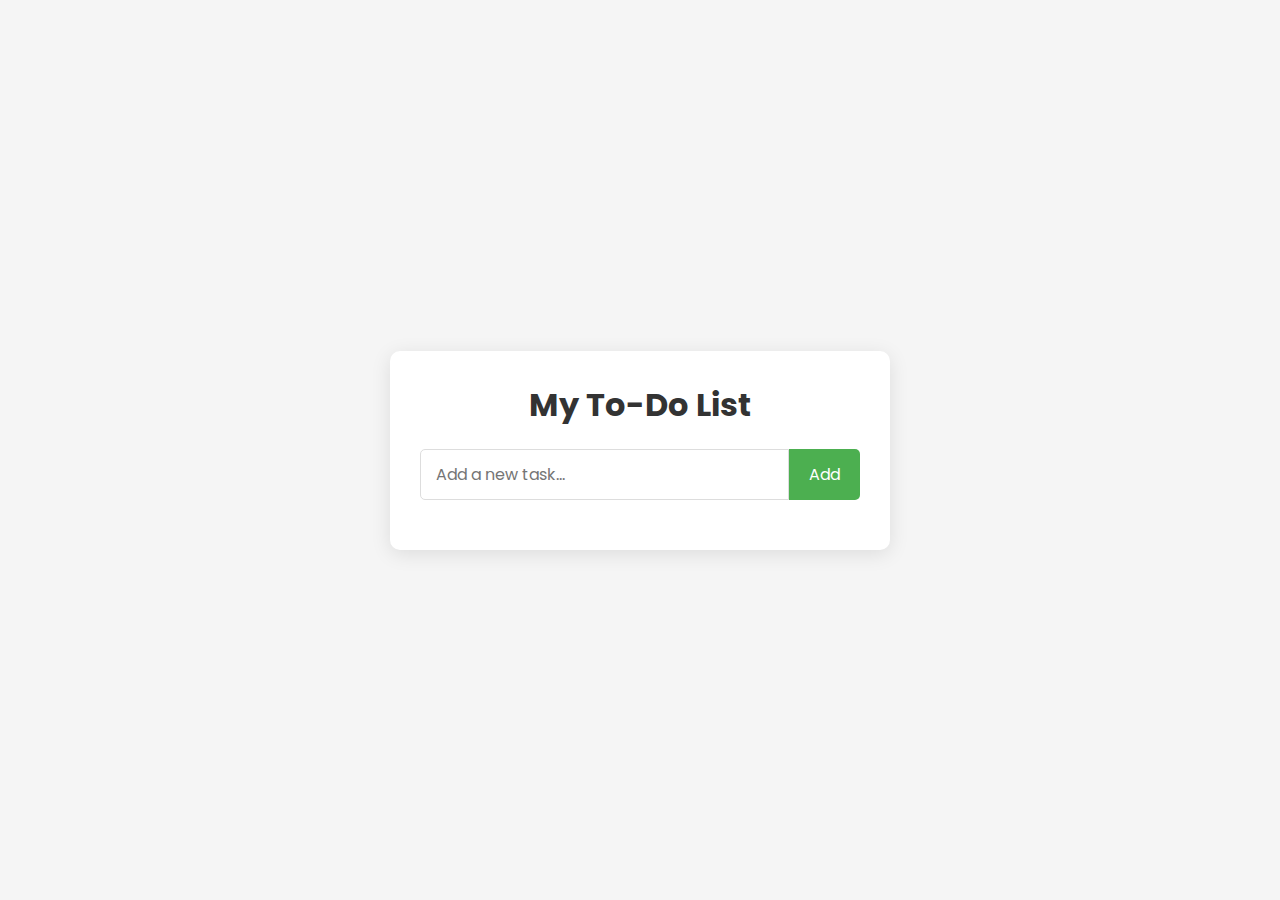
<file: To-Do-list/frontend/index.html>
<!DOCTYPE html>
<html lang="en">
<head>
    <meta charset="UTF-8">
    <meta name="viewport" content="width=device-width, initial-scale=1.0">
    <title>To-Do List App</title>
    <link rel="stylesheet" href="style.css">
    <link href="https://fonts.googleapis.com/css2?family=Poppins:wght@300;400;500;600&display=swap" rel="stylesheet">
</head>
<body>
    <div class="container">
        <h1>My To-Do List</h1>
        <div class="input-container">
            <input type="text" id="todoInput" placeholder="Add a new task...">
            <button onclick="addTodo()">Add</button>
        </div>
        <ul id="todoList"></ul>
    </div>
    <script src="script.js"></script>
</body>
</html>
</file>
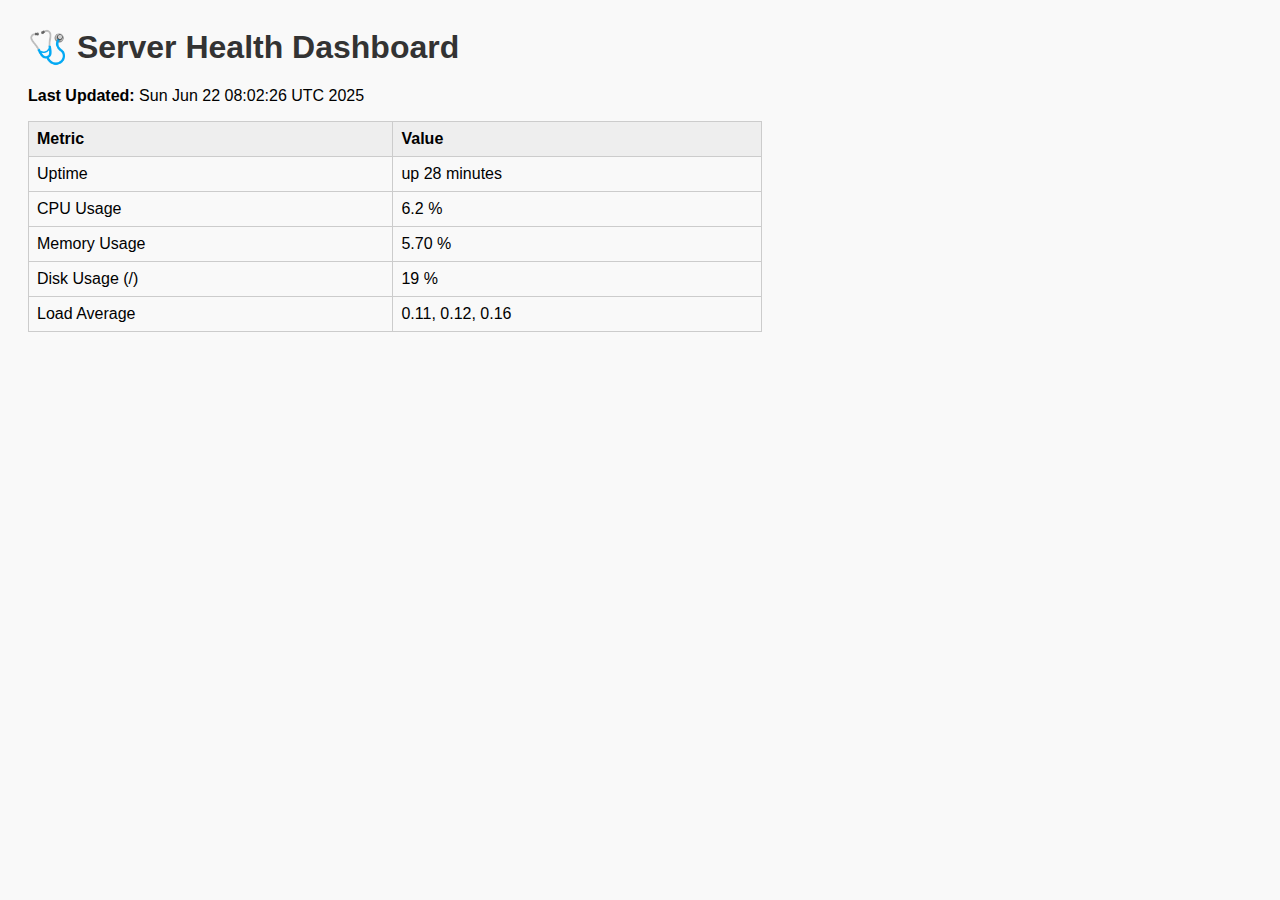
<file: ShellScripting/advanced_scripting/server-health/dashboard.html>
<html>
<head>
    <title>Server Health Dashboard</title>
    <meta http-equiv="refresh" content="5">
    <style>
        body { font-family: Arial; padding: 20px; background: #f9f9f9; }
        h1 { color: #333; }
        table { border-collapse: collapse; width: 60%; }
        td, th { border: 1px solid #ccc; padding: 8px; text-align: left; }
        th { background-color: #eee; }
    </style>
</head>
<body>
    <h1>🩺 Server Health Dashboard</h1>
    <p><strong>Last Updated:</strong> Sun Jun 22 08:02:26 UTC 2025</p>
    <table>
        <tr><th>Metric</th><th>Value</th></tr>
        <tr><td>Uptime</td><td>up 28 minutes</td></tr>
        <tr><td>CPU Usage</td><td>6.2 %</td></tr>
        <tr><td>Memory Usage</td><td>5.70 %</td></tr>
        <tr><td>Disk Usage (/)</td><td>19 %</td></tr>
        <tr><td>Load Average</td><td>0.11, 0.12, 0.16</td></tr>
    </table>
</body>
</html>
</file>
<file: To-Do-list/frontend/style.css>
* {
    margin: 0;
    padding: 0;
    box-sizing: border-box;
    font-family: 'Poppins', sans-serif;
}

body {
    background-color: #f5f5f5;
    display: flex;
    justify-content: center;
    align-items: center;
    min-height: 100vh;
}

.container {
    background-color: white;
    border-radius: 10px;
    box-shadow: 0 4px 20px rgba(0, 0, 0, 0.1);
    padding: 30px;
    width: 100%;
    max-width: 500px;
}

h1 {
    color: #333;
    margin-bottom: 20px;
    text-align: center;
}

.input-container {
    display: flex;
    margin-bottom: 20px;
}

input {
    flex: 1;
    padding: 12px 15px;
    border: 1px solid #ddd;
    border-radius: 5px 0 0 5px;
    font-size: 16px;
    outline: none;
}

button {
    padding: 12px 20px;
    background-color: #4CAF50;
    color: white;
    border: none;
    border-radius: 0 5px 5px 0;
    cursor: pointer;
    font-size: 16px;
    transition: background-color 0.3s;
}

button:hover {
    background-color: #45a049;
}

ul {
    list-style-type: none;
}

li {
    background-color: #f9f9f9;
    margin-bottom: 10px;
    padding: 15px;
    border-radius: 5px;
    display: flex;
    justify-content: space-between;
    align-items: center;
    transition: all 0.3s;
}

li:hover {
    background-color: #f0f0f0;
}

.delete-btn {
    background-color: #f44336;
    color: white;
    border: none;
    border-radius: 3px;
    padding: 5px 10px;
    cursor: pointer;
    font-size: 14px;
}

.delete-btn:hover {
    background-color: #d32f2f;
}
</file>
